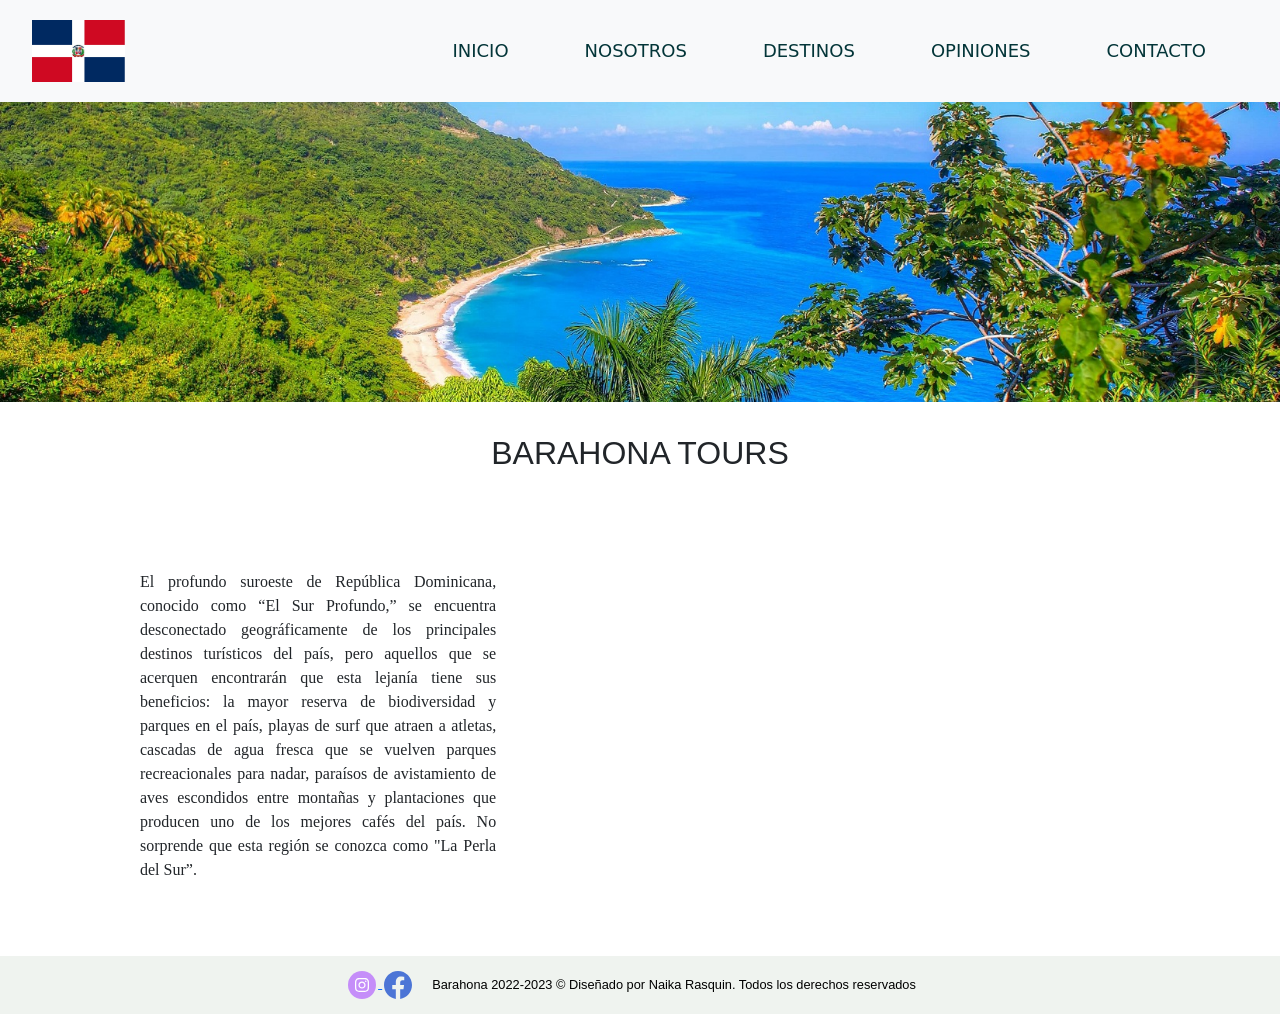
<file: index.html>
<!DOCTYPE html>
<html lang="en">
<head>
  <meta charset="UTF-8">
  <meta http-equiv="X-UA-Compatible" content="IE=edge">
  <meta name="viewport" content="width=device-width, initial-scale=1.0">
  <link href="https://unpkg.com/aos@2.3.1/dist/aos.css" rel="stylesheet">
  <script src="https://unpkg.com/aos@2.3.1/dist/aos.js"></script>
  <link href="https://cdn.jsdelivr.net/npm/bootstrap@5.3.0-alpha1/dist/css/bootstrap.min.css" rel="stylesheet" integrity="sha384-GLhlTQ8iRABdZLl6O3oVMWSktQOp6b7In1Zl3/Jr59b6EGGoI1aFkw7cmDA6j6gD" crossorigin="anonymous">
  <meta name="description" content="Tours, experiencia, naturaleza, playas, actividades al aire libre, entretenimiento ">
    <meta name="keywords" content="Barahona Tours, somos una empresa que brinda al turista un servicio de calidad, en el cual disfruta de nuestras playas y paisajes">
    <link rel="shortcut icon" type="" href="./img/logo.jpg">
    <!--< rel="stylesheet" href="./css/compilado.css">-->
    <link rel="stylesheet" href="./css/estilos.css">
  <title>BarahonaTous</title>
</head>
<body>
  <header  class="header">
    <nav class="navbar navbar-expand-lg bg-body-tertiary">
      <div class="container-fluid">
        <a class="logo-item" href="./index.html" >
          <img src="./img/banderaRD.jpg" alt="Logo">
        </a>
      </div>
      <button class="navbar-toggler" type="button" data-bs-toggle="collapse" data-bs-target="#navbarNav" aria-controls="navbarNav" aria-expanded="false" aria-label="Toggle navigation">
        <span class="navbar-toggler-icon"></span>
      </button>
      <div class="collapse navbar-collapse" id="navbarNav">
      <ul class="navbar-nav me auto mb-2 mb-lg-0">
        <li class="nav-menu-item">
          <a href="#" class="nav-menu-link nav-link">Inicio</a>
        </li>
        <li class="nav-menu-item">
          <a href="./pages/nosotros.html" class="nav-menu-link nav-link">Nosotros</a>
        </li>
        <li class="nav-menu-item">
          <a href="./pages/destinos.html" class="nav-menu-link nav-link">Destinos</a>
        </li>
        <li class="nav-menu-item">
          <a href="./pages/opiniones.html" class="nav-menu-link nav-link">Opiniones</a>
        </li>
        <li class="nav-menu-item">
          <a href="./pages/contacto.html" class="nav-menu-link nav-link">Contacto</a>
        </li>
      </ul>
    </div>
    </nav>
  </header>
  <div class="hero">
      <h1 class="hero__titulo2">BARAHONA</h1>
    </div>
  <main class="container texto__index">
    <section>
        <h2 class="hero__titulo">BARAHONA TOURS</h2>
      <div class="container__index text-center">
              <div class="row align-items-start">
                <div class="col">
                  <p class="parrafo__index">
                    El profundo suroeste de República Dominicana, conocido como “El Sur Profundo,”  se encuentra desconectado geográficamente de los principales destinos turísticos del país, pero aquellos que se acerquen encontrarán que esta lejanía tiene sus beneficios: la mayor reserva de biodiversidad y parques en el país, playas de surf que atraen a atletas, cascadas de agua fresca que se vuelven parques recreacionales para nadar, paraísos de avistamiento de aves escondidos entre montañas y plantaciones que producen uno de los mejores cafés del país. No sorprende que esta región se conozca como "La Perla del Sur”.
                  </p>
                </div>
                 <div class=" text-center  col-xl-7 ">
                  <div class="ratio ratio-16x9"data-aos="flip-left">
                    <iframe width="560" height="315"  src="https://www.youtube.com/embed/yLRyG1mdjzE" title="YouTube video player" frameborder="0" allow="accelerometer; autoplay; clipboard-write; encrypted-media; gyroscope; picture-in-picture; web-share" allowfullscreen></iframe>
                  </div>
                </div>
              </div>
      </div>
    </section>
    </main>
    <footer class="footer">
      <div class="footer__redes">
        <a class="footer__a" href="https://www.instagram.com" target="_blanc">
          <img  class="footer__img" src="./img/ins.svg" alt="logo de instagram">
          <a class="footer__a" href="https://www.facebook.com" target="_blanc">
              <img  class="footer__img" src="./img/fa.svg" alt="logo de facebook">
          </a>
        </a>
      </div>
      <div class="footer__texto">
      <p class="footer__p">Barahona 2022-2023 © Diseñado por Naika Rasquin. Todos los derechos reservados</p>
      </div>
    </footer>
    <script src="https://cdn.jsdelivr.net/npm/bootstrap@5.3.0-alpha1/dist/js/bootstrap.bundle.min.js" integrity="sha384-w76AqPfDkMBDXo30jS1Sgez6pr3x5MlQ1ZAGC+nuZB+EYdgRZgiwxhTBTkF7CXvN" crossorigin="anonymous"></script>
<script> AOS.init();</script>
  </body>
</html>
</file>
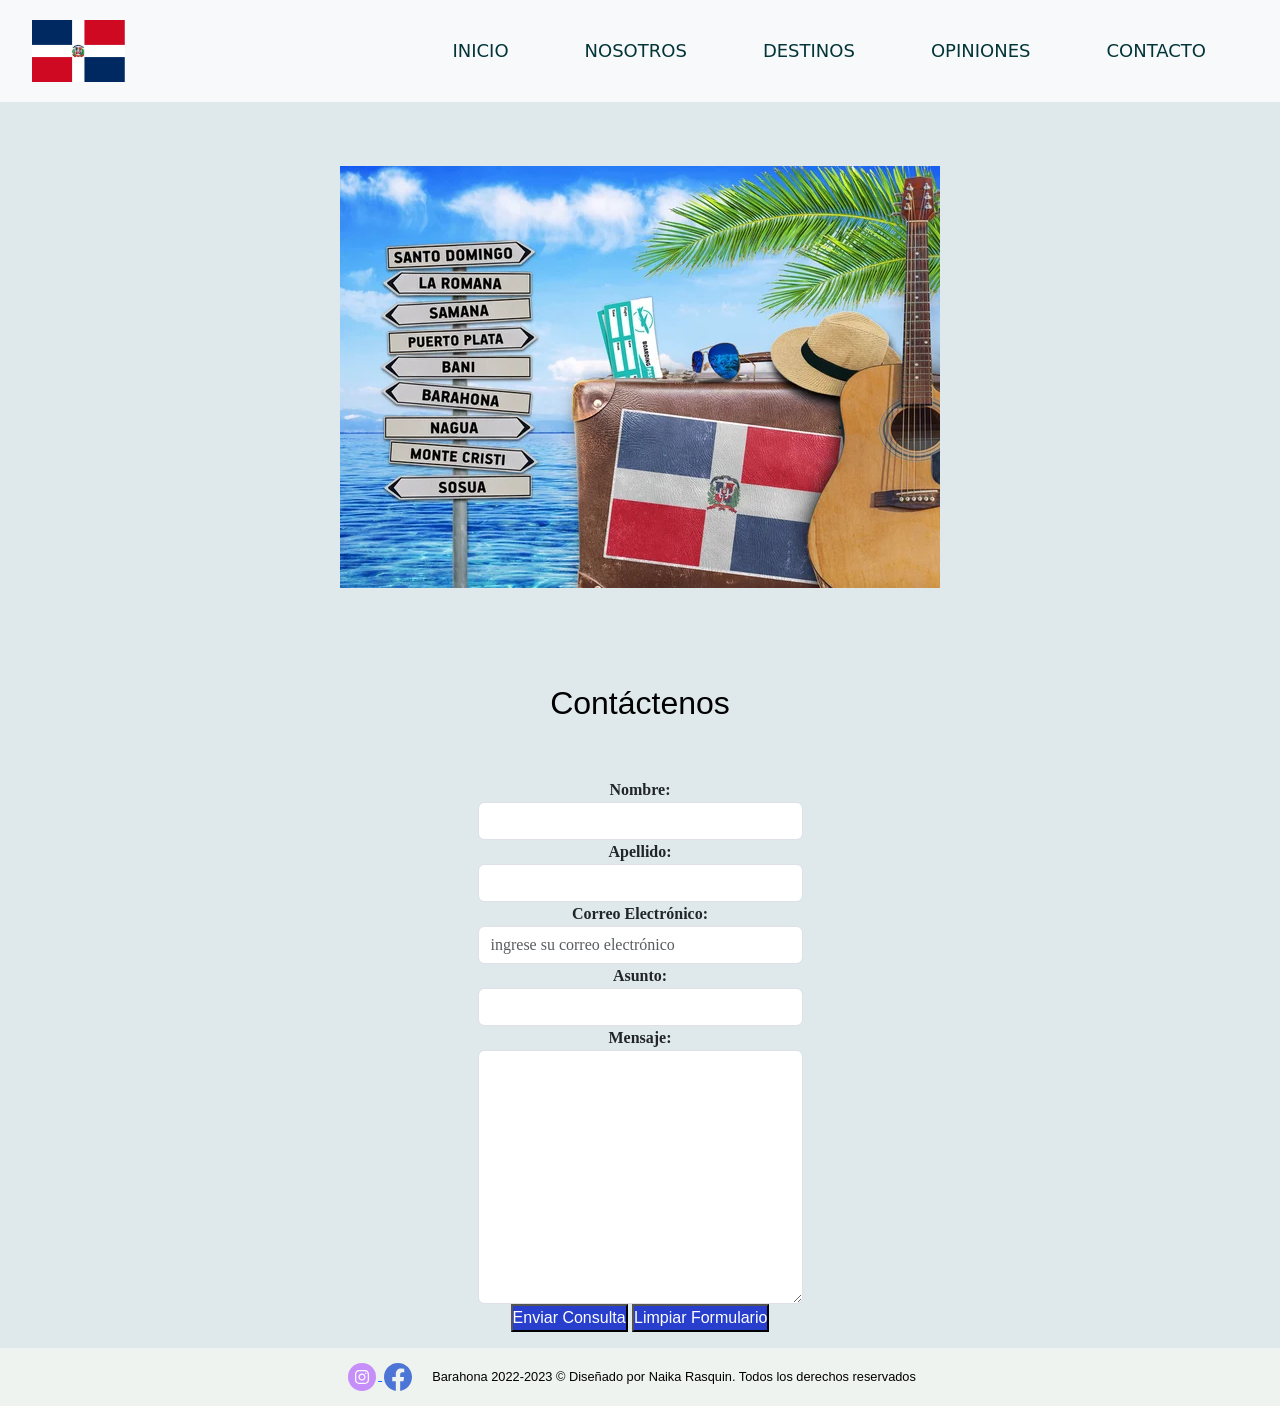
<file: pages/contacto.html>
<!DOCTYPE html>
<html lang="en">
<head>
  <meta charset="UTF-8">
  <meta http-equiv="X-UA-Compatible" content="IE=edge">
  <meta name="viewport" content="width=device-width, initial-scale=1.0">
  <link href="https://unpkg.com/aos@2.3.1/dist/aos.css" rel="stylesheet">
  <script src="https://unpkg.com/aos@2.3.1/dist/aos.js"></script>
    <link href="https://cdn.jsdelivr.net/npm/bootstrap@5.3.0-alpha1/dist/css/bootstrap.min.css" rel="stylesheet" integrity="sha384-GLhlTQ8iRABdZLl6O3oVMWSktQOp6b7In1Zl3/Jr59b6EGGoI1aFkw7cmDA6j6gD" crossorigin="anonymous">
    <meta name="description" content="Contacto">
  <meta name="keywords" content="Barahona Tours, somos una empresa que brinda al turista un servicio de calidad, en el cual disfruta de nuestras playas y paisajes">
  <link rel="stylesheet" href="../css/estilos.css">
  <!--< rel="stylesheet" href="../css/compilado.css">-->
    <title>CONCTATO</title>
</head>
<body>
  <header  class="header">
    <nav class="navbar navbar-expand-lg bg-body-tertiary">
      <div class="container-fluid">
        <a class="logo-item" href="../index.html" >
          <img src="../img/banderaRD.jpg"" alt="Logo">
        </a>
      </div>
      <button class="navbar-toggler" type="button" data-bs-toggle="collapse" data-bs-target="#navbarNav" aria-controls="navbarNav" aria-expanded="false" aria-label="Toggle navigation">
        <span class="navbar-toggler-icon"></span>
      </button>
      <div class="collapse navbar-collapse" id="navbarNav">
        <ul class="navbar-nav me auto mb-2 mb-lg-0">
        <li class="nav-menu-item">
          <a href="../index.html" class="nav-menu-link nav-link">Inicio</a>
        </li>
        <li class="nav-menu-item">
          <a href="../pages/nosotros.html" class="nav-menu-link nav-link">Nosotros</a>
        </li>
        <li class="nav-menu-item">
          <a href="../pages/destinos.html" class="nav-menu-link nav-link">Destinos</a>
        </li>
        <li class="nav-menu-item">
          <a href="../pages/opiniones.html" class="nav-menu-link nav-link">Opiniones</a>
        </li>
        <li class="nav-menu-item">
          <a href="#" class="nav-menu-link nav-link">Contacto</a>
        </li>
      </ul>
    </div>
    </nav>
  </header>
  <!--Formulario Contacto-->
  <main class="main__contactos">
    <section class="section-contactos">
      <div class="contenedor__imagen aos-init aos-animate" data-aos="zoom-in-down">
        <img class="img-fluid rounded mb- mb-lg-0"  class="img__contacto" data-aos="fade-down-left" src="../img/PLAYAS8.jpg" alt="Playas" class="responsive-img"><br>
      </div>
      <div class="section-contactos__titulos">
        <h1 class="contactos text-center margin top" >Contáctenos</h1>
      </div>
      <form class="section-contactos__form" action="#" method="GET" enctype="multipart/form-data">
        <fieldset class="fieldset_contactenos">
            <legend class="legend_contacto text-justify col-sm-30"></legend>
            <div class="div_contacto">
                <label for="userName"> <strong>Nombre:</strong> </label><br>
                <input type="text" class="form-control" name="userName" id="userName" required>
            </div>
            <div class="div_contacto">
                <label for="userLastname "> <strong>Apellido:</strong> </label><br>
                <input type="text" class="form-control" name="userLastname" id="userLastname" required>
            </div>
            <div class="div_contacto">
                <label for="email"> <strong>Correo Electrónico:</strong></label><br>
                <input type="email" class="form-control" name="email" id="email" required placeholder="ingrese su correo electrónico">
            </div>
            <div class="div_contacto">
                <label for="asunto"> <strong>Asunto:</strong></label><br>
                <input type="text" class="form-control" name="asunto" id="asunto">
            </div>
            <div class="div_contacto">
                <label for="mensaje"><strong>Mensaje:</strong></label><br>
                <textarea class="form-control"  name="mensaje" id="" cols="30" rows="10"></textarea>
            </div>
            <div class="div_contacto">
              <button><input type="submit" class="btn__1" value="Enviar Consulta"></button>
              <button>
                <input type="reset" class="btn__1" value="Limpiar Formulario">
             </button>
            </div>
            
        </fieldset>
    </form>
  </section>
  </main>

  <footer class="footer">
    <div class="footer__redes">
      <a class="footer__a" href="https://www.instagram.com" target="_blanc">
        <img  class="footer__img" src="../img/ins.svg" alt="logo de instagram">
        <a class="footer__a" href="https://www.facebook.com" target="_blanc">
            <img  class="footer__img" src="../img/fa.svg" alt="logo de facebook">
        </a>
      </a>
    </div>
    <div class="footer__texto">
    <p class="footer__p">Barahona 2022-2023 © Diseñado por Naika Rasquin. Todos los derechos reservados</p>
    </div>
  </footer>
  <script src="https://cdn.jsdelivr.net/npm/bootstrap@5.3.0-alpha1/dist/js/bootstrap.bundle.min.js" integrity="sha384-w76AqPfDkMBDXo30jS1Sgez6pr3x5MlQ1ZAGC+nuZB+EYdgRZgiwxhTBTkF7CXvN" crossorigin="anonymous"></script>
<!------Script AOS------>
<script> AOS.init();</script>

</body>
</html>
</file>
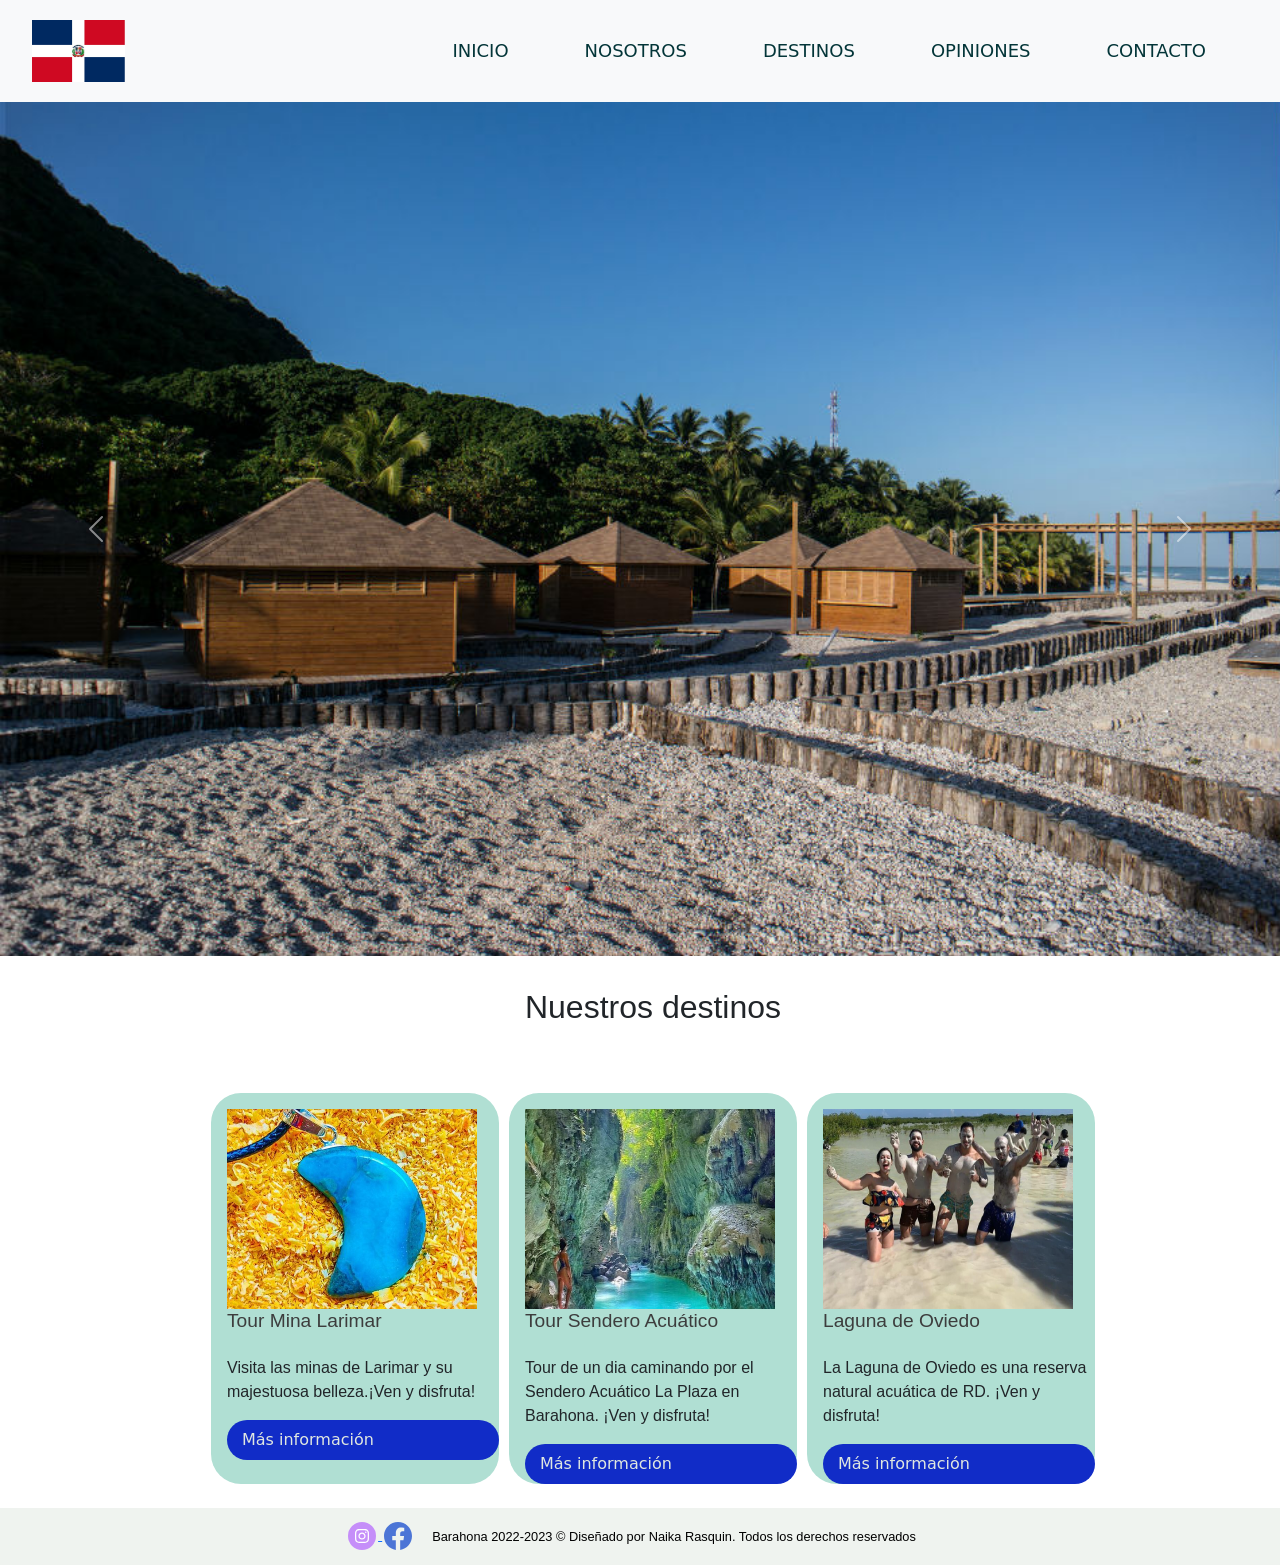
<file: pages/destinos.html>
<!DOCTYPE html>
<html lang="en">
<head>
  <meta charset="UTF-8">
  <meta http-equiv="X-UA-Compatible" content="IE=edge">
  <meta name="viewport" content="width=device-width, initial-scale=1.0">
  <link href="https://unpkg.com/aos@2.3.1/dist/aos.css" rel="stylesheet">
  <script src="https://unpkg.com/aos@2.3.1/dist/aos.js"></script>
    <link href="https://cdn.jsdelivr.net/npm/bootstrap@5.3.0-alpha1/dist/css/bootstrap.min.css" rel="stylesheet" integrity="sha384-GLhlTQ8iRABdZLl6O3oVMWSktQOp6b7In1Zl3/Jr59b6EGGoI1aFkw7cmDA6j6gD" crossorigin="anonymous">
    <meta name="description" content="Nuestros Destinos">
  <meta name="keywords" content="Barahona Tours, somos una empresa que brinda al turista un servicio de calidad, en el cual disfruta de nuestras playas y paisajes">
  <link rel="shortcut icon" type="" href="../img/logo.jpg">
    <title>DESTINOS</title>
    <!--< rel="stylesheet" href="../css/compilado.css">-->
    <link rel="stylesheet" href="../css/estilos.css">
</head>
<body>
  <header  class="header">
     <nav class="navbar navbar-expand-lg bg-body-tertiary">
      <div class="container-fluid">
        <a class="logo-item" href="../index.html" >
          <img src="../img/banderaRD.jpg"" alt="Logo">
        </a>
      </div>
      <button class="navbar-toggler" type="button" data-bs-toggle="collapse" data-bs-target="#navbarNav" aria-controls="navbarNav" aria-expanded="false" aria-label="Toggle navigation">
        <span class="navbar-toggler-icon"></span>
      </button>
      <div class="collapse navbar-collapse" id="navbarNav">
      <ul class="navbar-nav me auto mb-2 mb-lg-0">
        <li class="nav-menu-item">
          <a href="../index.html" class="nav-menu-link nav-link">Inicio</a>
        </li>
        <li class="nav-menu-item">
          <a href="../pages/nosotros.html" class="nav-menu-link nav-link">Nosotros</a>
        </li>
        <li class="nav-menu-item">
          <a href="#" class="nav-menu-link nav-link">Destinos</a>
        </li>
        <li class="nav-menu-item">
          <a href="../pages/opiniones.html" class="nav-menu-link nav-link">Opiniones</a>
        </li>
        <li class="nav-menu-item">
          <a href="../pages/contacto.html" class="nav-menu-link nav-link">Contacto</a>
        </li>
      </ul>
    </div>
    </nav>
  </header>
  <div id="carousel-actividades" class="carousel slide" data-bs-ride="carousel">
    <div class="carousel-inner">
    <div class="carousel-item active">
        <img src="..//img/Playalospatos1.jpg" class="d-block w-100" alt="deportes">
    </div>
    <div class="carousel-item">
        <img src="../img/cayo-levantado-4771933_960_720.jpg" class="d-block w-100" alt="deportes">
    </div>
    <div class="carousel-item">
        <img src="..//img/punta-cana-741292_960_720.jpg" class="d-block w-100" alt="deportes">
    </div>
    </div>
    <button class="carousel-control-prev" type="button" data-bs-target="#carousel-actividades" data-bs-slide="prev">
    <span class="carousel-control-prev-icon" aria-hidden="true"></span>
    <span class="visually-hidden">Previous</span>
    </button>
    <button class="carousel-control-next" type="button" data-bs-target="#carousel-actividades" data-bs-slide="next">
    <span class="carousel-control-next-icon" aria-hidden="true"></span>
    <span class="visually-hidden">Next</span>
    </button>
</div>
   <main class="hero__destinos" >
     <section class="tarjetas__destinos1" data-aos="zoom-in-left">
        <h2 class="hero__titulo">Nuestros destinos</h2>
        <div class="tarjetas" style="width: 18rem;">
          <img src="../img/larimaractividades1.jpg" data-aos="zoom-in-right" class="card-img-top" alt="...">
          <div class="tarjetas__info"></div>
            <h5 class="card-title">Tour Mina Larimar</h5><br>
            <p class="card-text">Visita las minas de Larimar y su majestuosa belleza.¡Ven y disfruta! </p>
            <a href="#" class="btn__l" data-aos="zoom-out-right">Más información</a>
          </div>
        </div>
        <div class="tarjetas" style="width: 18rem;">
            <img src="../img/senderoacuatico.jpg" data-aos="zoom-in-right" class="card-img-top" alt="..." >
            <div class="tarjetas__info"></div>
              <h5 class="card-title">Tour Sendero Acuático</h5><br>
              <p class="card-text">Tour de un dia caminando por el Sendero Acuático La Plaza en Barahona. ¡Ven y disfruta! </p>
              <a href="#" class="btn__l" data-aos="zoom-out-right">Más información</a>
            </div>
          </div>
          <div class="tarjetas" style="width: 18rem;">
            <img src="../img/laguna.jpg" data-aos="zoom-in-right" class="card-img-top" alt="...">
            <div class="tarjetas__info"></div>
              <h5 class="card-title">Laguna de Oviedo</h5><br>
              <p class="card-text">La Laguna de Oviedo es una reserva natural acuática de RD. ¡Ven y disfruta!</p>
              <a href="#" class="btn__l" data-aos="zoom-out-right">Más información</a>
            </div>
          </div>
        </section>
  </main><br>
    <footer class="footer">
    <div class="footer__redes">
      <a class="footer__a" href="https://www.instagram.com" target="_blanc">
        <img  class="footer__img" src="../img/ins.svg" alt="logo de instagram">
        <a class="footer__a" href="https://www.facebook.com" target="_blanc">
            <img  class="footer__img" src="../img/fa.svg" alt="logo de facebook">
        </a>
      </a>
    </div>
    <div class="footer__texto">
    <p class="footer__p">Barahona 2022-2023 © Diseñado por Naika Rasquin. Todos los derechos reservados</p>
    </div>
  </footer>
    <script src="https://cdn.jsdelivr.net/npm/bootstrap@5.3.0-alpha1/dist/js/bootstrap.bundle.min.js" integrity="sha384-w76AqPfDkMBDXo30jS1Sgez6pr3x5MlQ1ZAGC+nuZB+EYdgRZgiwxhTBTkF7CXvN" crossorigin="anonymous"></script>
  <script> AOS.init();</script>
</body>
</html>
</file>
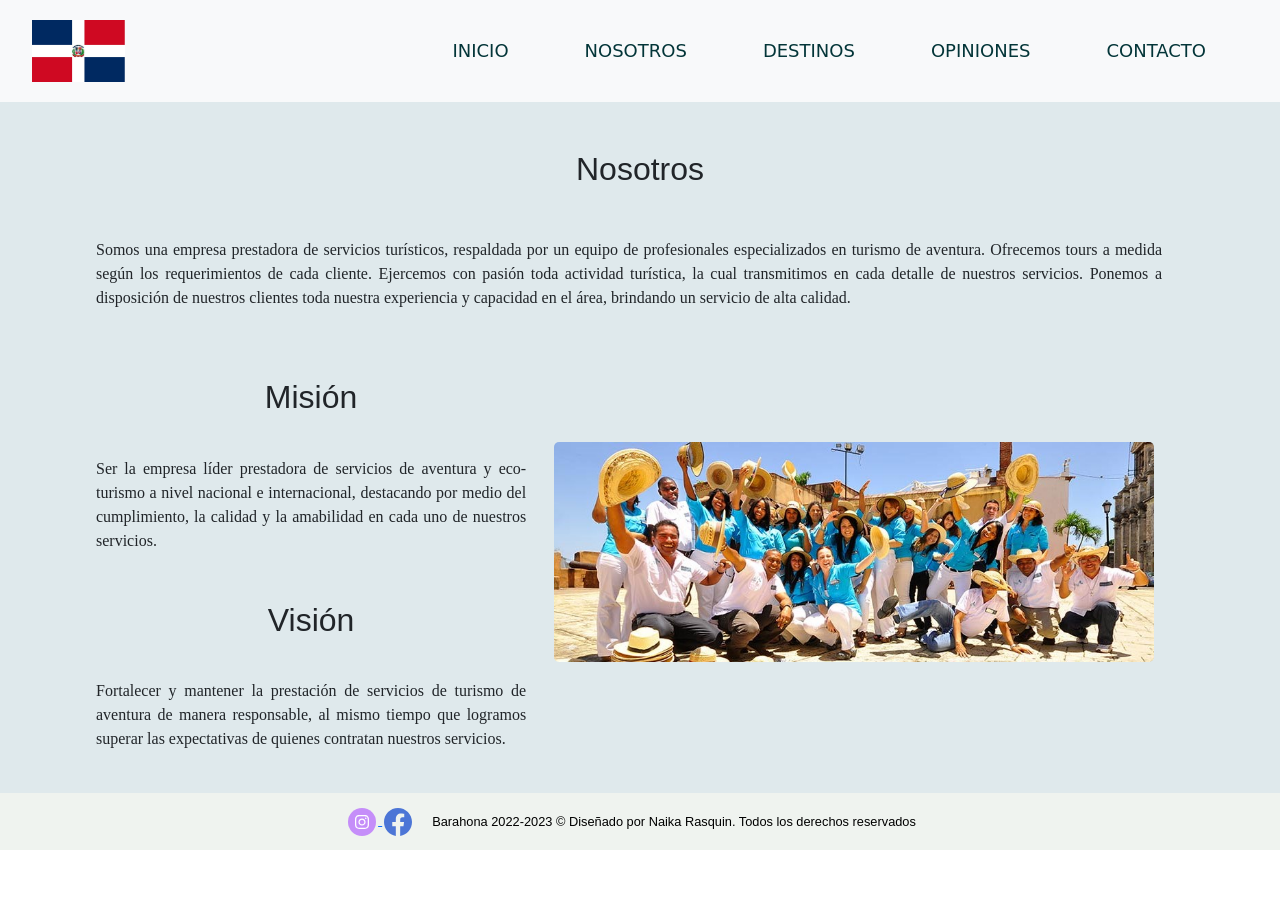
<file: pages/nosotros.html>
<!DOCTYPE html>
<html lang="en">
<head>
  <meta charset="UTF-8">
  <meta http-equiv="X-UA-Compatible" content="IE=edge">
  <meta name="viewport" content="width=device-width, initial-scale=1.0">
  <link href="https://unpkg.com/aos@2.3.1/dist/aos.css" rel="stylesheet">
  <script src="https://unpkg.com/aos@2.3.1/dist/aos.js"></script>
  <link href="https://cdn.jsdelivr.net/npm/bootstrap@5.3.0-alpha1/dist/css/bootstrap.min.css" rel="stylesheet" integrity="sha384-GLhlTQ8iRABdZLl6O3oVMWSktQOp6b7In1Zl3/Jr59b6EGGoI1aFkw7cmDA6j6gD" crossorigin="anonymous">
  <meta name="description" content="Nosotros nuestro servicio">
  <meta name="keywords" content="Barahona Tours, somos una empresa que brinda al turista un servicio de calidad, en el cual disfruta de nuestras playas y paisajes">
  <link rel="shortcut icon" type="" href="../img/logo.jpg">
  <!--< rel="stylesheet" href="../css/compilado.css">-->
  <link rel="stylesheet" href="../css/estilos.css">
  <title>NOSOTROS</title>
</head>
<body>
  <header  class="header">
     <nav class="navbar navbar-expand-lg bg-body-tertiary">
      <div class="container-fluid">
        <a class="logo-item" href="../index.html" >
          <img src="../img/banderaRD.jpg"" alt="Logo">
        </a>
      </div>
      <button class="navbar-toggler" type="button" data-bs-toggle="collapse" data-bs-target="#navbarNav" aria-controls="navbarNav" aria-expanded="false" aria-label="Toggle navigation">
        <span class="navbar-toggler-icon"></span>
      </button>
      <div class="collapse navbar-collapse" id="navbarNav">
      <ul class="navbar-nav me auto mb-2 mb-lg-0">
        <li class="nav-menu-item">
          <a href="../index.html" class="nav-menu-link nav-link">Inicio</a>
        </li>
        <li class="nav-menu-item">
          <a href="#" class="nav-menu-link nav-link">Nosotros</a>
        </li>
        <li class="nav-menu-item">
          <a href="../pages/destinos.html" class="nav-menu-link nav-link">Destinos</a>
        </li>
        <li class="nav-menu-item">
          <a href="../pages/" class="nav-menu-link nav-link">Opiniones</a>
        </li>
        <li class="nav-menu-item">
          <a href="../pages/contacto.html" class="nav-menu-link nav-link">Contacto</a>
        </li>
      </ul>
    </div>
    </nav>
  </header>
  <main class="hero__nosotros">
    <section>
      <div class="container text-center">
        <h2 class="hero__titulo">Nosotros</h2>
              <div class="row align-items-start">
                <div class="col">
                  <p class="parrafo__nosotros">
                    Somos una empresa prestadora de servicios turísticos, respaldada por un equipo de profesionales especializados en turismo de aventura. Ofrecemos tours a medida según los requerimientos de cada cliente. Ejercemos con pasión toda actividad turística, la cual transmitimos en cada detalle de nuestros servicios. Ponemos a disposición de nuestros clientes toda nuestra experiencia y capacidad en el área, brindando un servicio de alta calidad.
                  </p>
                </div>
              </div>
              <div class="row align-items-start">
                <div class="col">
                  <h2 class="hero__titulo">Misión</h2>
                  <p class="parrafo__nosotros">
                    Ser la empresa líder prestadora de servicios de aventura y eco-turismo a nivel nacional e internacional, destacando por medio del cumplimiento, la calidad y la amabilidad en cada uno de nuestros servicios.
                  </p>
                  <h2 class="hero__titulo">Visión</h2>
                  <p class="parrafo__nosotros">
                    Fortalecer y mantener la prestación de servicios de turismo de aventura de manera responsable, al mismo tiempo que logramos superar las expectativas de quienes contratan nuestros servicios.
                  </p>
                </div>
                <div class="text-center  col-xl-7 ">
                  <img class="img__nosotros" data-aos="zoom-in-left" src="../img/colonialeso3.jpg" alt="">
                </div>
              </div>
      </section>
   </main>  
<footer class="footer">
  <div class="footer__redes">
    <a class="footer__a" href="https://www.instagram.com" target="_blanc">
      <img  class="footer__img" src="../img/ins.svg" alt="logo de instagram">
      <a class="footer__a" href="https://www.facebook.com" target="_blanc">
          <img  class="footer__img" src="../img/fa.svg" alt="logo de facebook">
      </a>
    </a>
  </div>
  <div class="footer__texto">
  <p class="footer__p">Barahona 2022-2023 © Diseñado por Naika Rasquin. Todos los derechos reservados</p>
  </div>
</footer>
    <script src="https://cdn.jsdelivr.net/npm/bootstrap@5.3.0-alpha1/dist/js/bootstrap.bundle.min.js" integrity="sha384-w76AqPfDkMBDXo30jS1Sgez6pr3x5MlQ1ZAGC+nuZB+EYdgRZgiwxhTBTkF7CXvN" crossorigin="anonymous"></script>
<script> AOS.init();</script>
</body>
</html>
</file>
<file: css/estilos.css>
*{
    margin: 0;
    padding: 0;
    box-sizing: border-box  ;
}

/*INDEX*/


.hero{
    background-image: url(../img/Barahona.jpg);
    align-items:flex-end;
    display: flex;
    height: 300px;
    margin-right: 0px;
    padding: 0;
    color: rgb(14, 13, 13);
    text-align: center;
    text-decoration: none;
    font-family: Arial, Helvetica, sans-serif;  
    width: 100 hw;
    background-position: center center;
    background-repeat: no-repeat;
    background-size: cover;
    justify-content: center;
}

.logo-item{
    display: flex;
    height: 70px;
    margin-right: 20px;
    padding: 4px;
    width: 100 hw;

    
}

.hero__opiniones{
    background-color: rgb(223, 233, 236)
}

.hero__nosotros{
    background-color: rgb(223, 233, 236)
}

.body{
    display: flex;
    flex-direction: column;
    font-family: Georgia, 'Times New Roman', Times, serif;
}


.info-item{
    align-items:initial;
    font-size: 30px;
    font-weight: bold;
    padding: 0 30px;
    line-height: 40px;
    background-color:white;
    font-family:Verdana, Geneva, Tahoma, sans-serif;
    width: 100 hw;
        
}

.navbar{
    justify-content:end;
    background-color: rgb(238, 232, 232);
    width: 100 hw;
    margin: 0 auto;
    padding: 1rem;
    
}

.nav-item{
    text-decoration: none;
    margin-top: 1rem;
    width: 100 hw;
    display: flex;
    justify-content:left;
    
    
}

.nav-link{
    text-decoration: none;
    margin-right: 40px;
    list-style: none;
 
    
}

.nav-menu-item{
    font-size: 18px;
    margin:0 10px;
    line-height: 40px;
    text-transform: uppercase;
    width: max-content;
    transition: .5s;
    
}


.nav-menu-link{
    border-radius: 2px;
    border-bottom-left-radius: 0cm;
    color: rgb(3, 53, 56);
    
}

.row{
    display: flex;
    flex-wrap: wrap;
    flex:30px;
    margin-right: 10px;
    padding: 10px;
}

.hero__container{
    display: flex;
    flex-wrap: wrap;
    flex:30px;
    margin-right: 10px;
    padding: 10px;
}





.h2{
    display: flex;
    flex-direction: column-reverse;
    justify-content: center;
    font-size: 30px;
    margin-right: 40px;
    padding: 150px;
    font-family:Verdana, Geneva, Tahoma, sans-serif;

}

.columna{
    object-position: right top;
    
}

.hero__tituloinicio{
    padding: 1rem;
    font-size: 3rem;
    display: flex;
    place-items: center;
    color: black;
    flex-direction: column;
    font-family:'Lucida Sans', 'Lucida Sans Regular', 'Lucida Grande', 'Lucida Sans Unicode', Geneva, Verdana, sans-serif;
    
}



.hero__titulo2{
    color: #11b36200;
    font-size: 4em;
    padding: 2px;
    justify-content: center;
    margin-top: 100px;
    margin-right: 100px;
    font-family:'Franklin Gothic Medium', 'Arial Narrow', Arial, sans-serif;
    top: 30%;
    left: 30%;
   
}

.img__nosotros{
    border-radius: 5px;
    width: 600px;
    margin-top: 5rem;
    
}

.section__titulos{
    margin-top: 15px;
    text-align: justify;
    font-family:'Franklin Gothic Medium', 'Arial Narrow', Arial, sans-serif;
    position: relative;
    display: flex;
    height: 85px;
    color: rgba(12, 15, 14, 0.808);
    display: flex;
    font-size: 1rem;
    padding: 1rem;
}

.parrafo_1{
    margin-top: 20px;
    text-align: justify;
    font-family:system-ui, -apple-system, BlinkMacSystemFont, 'Segoe UI', Roboto, Oxygen, Ubuntu, Cantarell, 'Open Sans', 'Helvetica Neue', sans-serif;
    max-width: 1140px;
    width: 100%;
    margin: auto;
    display: flex;
    line-height: 1.66em;
    font-size: 1rem;
    padding: 1rem;
    vertical-align: baseline;
    justify-content: space-between;
    font-size: 20px;
}

.parrafo__index{
    justify-content: space-between;
    text-align: justify;
    padding: 2rem;
}

.parrafo__nosotros{
    justify-content: space-between;
    text-align: justify;
    
}


.flex-row{
    display: flex;
    flex-wrap:wrap ;
    margin-left: 15px;
}

.flex-column{
    width: calc (33.333% -15px);
    padding: 15px;
    margin-left: 15px;

}

.ratio{
    position: relative;
    width: 100%;
}

.ratio-16x9{
    --bs-aspect-ratio: 56.25%
}
.col{
    display: flex;
    text-align: center;
    flex-direction: column;
}

.footer{
    display: flex;
    font-size: 0.8rem;
    background-color: #80a780;
    color: black;
    text-align: center;
    padding: 1px;
    margin-top: auto;
    justify-content:center;
    width: 100%;
    align-items: center;
    margin-right: 10px;
    padding: 10px;
}

.main{
    background-color:white;
}


.footer__redes{
    margin: 0;
    padding: 0;
    box-sizing: border-box;
    text-align: center;
}

.hero__titulo{
    font-family: 'Gill Sans', 'Gill Sans MT', Calibri, 'Trebuchet MS', sans-serif;
    padding: 2rem;
    display: flex;
    justify-content: center;
    width: 100%;
    text-align: center;
    align-items: center;
    display: flex;
}
.footer__a{
    text-decoration: underline;
    text-align: center;
}

.footer__img{
    width: 20px;
    margin: 2px;
    text-align: center;
}

.footer__texto{
    font-size: 0.8rem;
    color: black;
    text-align:right;
    padding: 2px;
    margin-top: auto;
    flex-direction: column;
    
}

.footer__p{
    margin: 1rem;
    padding: 0;
    box-sizing: border-box;
    text-align: center;
    font-family:Arial, Helvetica, sans-serif;
    
}

.footer__img{
    width: 30px;
    margin: 1px;
    text-align: center;
    padding: 1px;
    
}

.footer__a{
    margin: 0;
    padding: 0;
    box-sizing: border-box;
    text-align: center;
    justify-content: space-between;

}

.footer{
    font-size: 0.8rem;
    background-color: #eff3ef;
    color: #3d3d3d;
    text-align: center;
    padding: 1px;
    margin-top:auto;
}


.section__article{
    display: flex;
        width: 100vh;
        margin-top: 50px;
        margin-left: 1rem;
        margin-right: 5rem;
        justify-content: space-between;
        align-items: center;
}

.responsive-img{
    width: 100%;
    height: auto;
}

.img{
    vertical-align: middle;
}

.section__col{
    display: flex;
    flex-direction: column;
    align-items: center;
    margin: 1rem;
}

.section__item{
    display: flex;
    justify-content: space-between;
    align-items: center;
    width: 100%;
    margin-left: 1px;
    
}

.section__col{
    display: flex;
    align-items: center;
    margin: 1rem;
    justify-content: center;
}

.responsive-img{
    padding-left: 1rem;
    width: 300px;

}

.section__h4{
    color: black;
    margin: 20px auto;
    font-size: 2rem;
    font-weight: bold;
}

.parrafo__sectionh4{
    color: black;
    padding: 1rem;
    font-size: 1rem;
    text-align: justify;
    font-family: 'Lucida Sans', 'Lucida Sans Regular', 'Lucida Grande', 'Lucida Sans Unicode', Geneva, Verdana, sans-serif;
}

.btn__l{
padding: 8px 15px;
background:#112cc7;
border-radius: 30px;
color: #e0e7e0;
text-decoration: none;
}

.section__h4{
color:#3d3d3d;
margin: 20px auto;
font-size: 2rem;
font-weight: bold;
font-family:Arial, Helvetica, sans-serif;
}

.img-fluid{
max-width: 100%;
height: auto;
   

}


.tarjetas__destinos1{
    border-radius: 1px;
    display: flex;
    flex: 1;
    padding-left: 1rem;
    gap: 10px;
    display: flex;
    width: 100hv;
    flex-wrap: wrap;
    margin-left: 10px;
    margin-right: 0px;
    margin-top: 0;
    justify-content: center;
    

}

.testimonios__header{
    width: 100%;
    display: flex;
    flex-direction: column;
}

.tarjetas {
border-radius: 30px; 
display: flex;
padding-left: 1rem;
background-color: #b0dfd3;
margin-top: 1rem;
display: flex;
flex-direction: column;
}

.tarjetas__info{
display: flex;
flex-direction: column;
justify-content: center;
right: 3px;
margin-left: 1rem;

}

.card-title{
    font-size:larger;
    font-family:Impact, Haettenschweiler, 'Arial Narrow Bold', sans-serif;
    color: #3d3d3d;
    size: 1rem;
}

.card-text{
    font-size: medium;
    font-family:Verdana, Geneva, Tahoma, sans-serif;
    justify-content: center;

}
.destinos{
    padding: 1rem;
    margin-top: 1rem;
    flex-direction:column;
    margin-left: 3rem;
}

.card-img-top{
    width: 250px;
    height: 200px;
    margin-top: 1rem;
}
/*Nosotros*/

.nosotros_img{
  border: 1rem;
  justify-self:center;
  right: 1rem;
  justify-content: center;
  width: 100%;
  margin-top: auto;
  display: flex;
  align-items: center;
}

.responsive-img{
    border: 3rem;
    justify-self:center;
    right: 1rem;
    justify-content: center;
    width: 100%;
    margin-top: auto;
    display: flex;
    align-items: center;
  }

/*Opiniones*/

.hero__tituloopinion{
    
    color: #171d75;
    align-items: center;
    display: flex;
    justify-content: center;
    
}

.hero__titulo4{
    font-family: Arial, Helvetica, sans-serif;
    padding: 5px;
    text-align: center;
    font-weight: 400;
    font-size:medium;
    display: flex;
}

.testimonios{
    display: flex;
    justify-content: center;
    align-items: center;
    flex-direction: column;
    width: 100%;

}

.testimonios__header{
    margin:50 px 0px;
    padding: 10px 20px;
    display: flex;
    flex-direction: column;
    justify-content: center;
    align-items: center;
}


.testimonios__header span{
    font-size: 2.2 rem;
    color: black;
    margin-bottom: 25px;
    text-transform: uppercase;
}

.testimonios__contenedor{
    display: flex;
    justify-content: center;
    align-items: center;
    flex-wrap: wrap;
    width: 100%;

}


.testimonios__caja{
    width: 500px;
    box-shadow: 2px 2px 30px; rgba(0,0,0,0.1);
    background-color: white;
    padding: 20px;
    margin:15px;
    cursor: pointer;


}

.perfil-img{
    width: 50px;
    height: 50px;
    border-radius: 50%;
    overflow: hidden;
    margin-right: 30px;
}

.perfil-img img{
    width: 100%;
    height: 100%;
    object-fit: center;
}

.perfil{
    display: flex;
    align-items: center;

}

.name-user{
    display: flex;
    flex-direction: column;
}

.name-user strong{
    color: #3d3d3d ;
    font-size: 1.3rem;
}

.name-user span{
    color: #979797;
    font-size: 1.1 rem;
}

.reseñas{
    color: #f9d71c;

}

.responsive-img{
    width: 400px;
    padding-left: 1rem;
}

.caja-top{
    display: flex;
    flex-direction: column;
    justify-content: space-between;
    align-items:flex-start;
}

.comentarios__clientes{
    color: #4b4b4b;
}

/*Destinos*/

.container-destinos{
    display: flex;
    width: 100%;
    max-width: 1300px;
    flex-wrap: wrap;
    margin: auto;
    padding-top: 20px;
    padding-bottom: 20px;
}

.btn-destinos{
    width:100%;
    cursor: pointer;
    background-color: rgb(88, 221, 110);
    border: 0;
    font-size: 30px;
    padding: 6px;
    margin:15px;
    line-height: inherit;
    justify-content: center;
    font-family:Arial, Helvetica, sans-serif;
    font-size:large;
    justify-content: center;
    
    
}

.img_destinos{
    width: 300px;
    height: 200px;
    border: 1px solid;
    margin-bottom: 30px;
    object-fit: cover;
    object-position: center;
    filter: brightness(70%);
    padding: 6px;
    animation: escalar 1.5s infinite alternate;
    cursor: pointer;
}

.tarjetas__destinos1{
    display: flex;
    justify-content: center;
    padding-left: 1rem;
    
    
    
}



/*contacto*/

.main__contactos{
    font-family:sans-serif;
    background-repeat: no-repeat;
    background-size:auto;
    display: flex;
    flex-direction: row;
    justify-content: space-around;
    font-size: 1rem;
    text-align: center;
    padding: 1rem;
    background-color: rgb(223, 233, 236);
}

.section-contactos__titulos{
    text-align: center;
    font-size: 5vmin;
    margin-bottom: 2rem;
    margin-top: 2rem;
    border-radius: 1rem;
    
}

.contactos__formulario{
    width: 100%;
    max-width: 600px;
    margin: 0 auto;
    display: flex;
    flex-direction: column;
    justify-content: center;
    align-items: center;
}

.form-label{
    margin-bottom: 0.5 rem;
}

.form-control{
    display: block;
    width: 100%;
    padding: 0.375 rem 0.75rem;
    font-size: 1rem;
    font-weight: 400;
    line-height: 1.5;
    color: black;
    background-color: white;
    background-clip: padding-box;
    appearance: none;
    border-radius: 0.375rem;
    transition: border-color .15s;

}

.form-label{
    display: block;
    width: 100%;
    padding: 0.375 rem 0.75rem;
    font-size: 1rem;
    font-weight: 400;
    line-height: 1.5;
    color: black;
    background-color: white;
    background-clip: padding-box;
    appearance: none;
    border-radius: 0.375rem;
    transition: border-color .15s;

}

.section-contactos__form{
    width: 100%;
    max-width: 600px;
    display: flex;
    flex-direction: column;
    justify-content: center;
    align-items: center;
    margin: 0 auto;

}

.btn__1{
    padding: 8px 15 px;
    background:rgb(39, 63, 204);
    border: 30px;
    color: black;
    margin-bottom: 0.5 rem;
    font-size: inherit;
    line-height: inherit;
    transition: border-color .15s;
    padding: 0.375 rem 0.75rem;
    font-size: 1rem;
    width: 100%;
    color: white;
    text-decoration: solid;
    font-family: 'Lucida Sans', 'Lucida Sans Regular', 'Lucida Grande', 'Lucida Sans Unicode', Geneva, Verdana, sans-serif;
    
}

.contenedor__imagen{
    border-right: 1rem;
    width: 100%;
    height: auto;
}

.contactos{
    text-decoration:none;
    color: black;
    font-size: 2rem;
    font-family: 'Lucida Sans', 'Lucida Sans Regular', 'Lucida Grande', 'Lucida Sans Unicode', Geneva, Verdana, sans-serif;
    border-radius: 1rem;

}

.line{
    width: 600px;
    height: 8px;
    background: rgb(65, 65, 180);
    margin: 10 px auto;
    border-radius: 15 px;
    text-align: center;
}

.img-fluid{
    padding: 3rem;
    border-radius: 1rem;

}



/*Animaciones*/

@keyframes entrar_salir{
    0%{
        opacity: 1;
    }

    50%{
        opacity: 0;

    }

    100%{
        opacity: :0;

    }


}

.imagen__contacto-div{
    transform: 350px;
    transition: all 2s;
    animation-timing-function: ease;
    animation: infinite;

}



.contenedor__imagen{
    animation: entrar_salir;
    animation-duration: 3s;
    border-radius: 1rem;
}
.contactos{
    animation: entrar_salir;
}

.nosotros_img{
    animation: entrar_salir;
    animation-duration: 3s;
}

.img_destinos{
    animation: entrar_salir;
    animation-duration: 3s;
}



/*MEDIA QUERIES INDEX*/
/*MEDIA QUERIES*/

@media screen and (max-width: 425px){
    .tarjetas__destinos1{
        
        margin-left: 1px;
    }

    .img__nosotros{
        border-radius: 5px;
        width: 350px;
    
    }

    .hero__titulo2{
        line-height: 0;
        margin:50px;
        padding: 0;

    }

    .parrafo__index{
        padding: 1rem;
    }

    

    .container px-5 my-5{
        padding-left: 3rem!important;
    }

    .row{
        display: flex;
        flex-wrap: wrap;
    }

    .section{
        flex-direction: column;
    }

    .section__article{
      flex-direction: column;
      display: flex;
      align-items: center;
      width: 100%;
      margin-top: 20px;
      flex-direction: column;
    }

    .responsive-img{
        width: 100%;
        height: auto;

    }

    .section__item{
        flex-direction: column;
    }

    .section__item{
        padding: 0;
    }

    .img__contacto{
        border-radius: 5px;
        width: 350px;
    }

    .contenedor__imagen{
        padding: 1rem;
        border-radius: 5px;
        
    }

    .line{
        width: 600px;
        height: 8px;
        background: rgb(65, 65, 180);
        margin: 10 px auto;
        border-radius: 15 px;
        text-align: center;
    }
       

}

@media screen and (min-width: 768px){

    .text-center{
        padding: 1rem;
        justify-content: center;
    }

    .tarjetas__destinos1{
        display: flex;
        justify-content: center;
        padding-left: 1rem;
        align-content: center;
    }

    .hero__titulo2{
        padding: 0;
    }
    
    .video__index{
        flex-direction: column;
        justify-content: center;
        
    }
    
    .col -sm-5{
        flex:0 0 auto;
        width: 1%;
    }
    
    .container-destinos{
        justify-content:space-between;
    }
    
    .text-center{
        display: flex;
        flex-direction: column;
        
    }
    
    .section{
        flex-direction: column;
    }
    
    .section__article{
      
      display: flex;
      align-items: center;
      width: 100%;
      margin-top: 10px;
      margin-right: 10px;
    }
    
    .section__item{
        display: flex;
        width: 100vh;
        margin-top: 50px;
        margin-left: 1rem;
        margin-right: 5rem;
        justify-content: space-between;
        align-items: center;
        
        
    }
    
    .destinos {
    margin-right: 220px;
    margin-left: 70px;
    
    }
    

       

    .tarjetas__info{
        margin-right: 220px;
        flex-direction: column;
        margin-left: 70px;
    }

    .tarjetas{
        margin-right: 0px;
        flex-direction: column;
        margin-left: 0px;
    }

    .section__item{
        flex-direction: column;
    }

    .tarjetas__destinos1{
        display: flex;
        width: 100hv;
        justify-content: center;
        flex-wrap: wrap;
        
    }

}

    
@media screen and (max-width: 1024px){

 .container__index{
    flex-direction: column;
    margin-top: 4rem;
 }   

 .img__nosotros{
    border-radius: 5px;
    margin-top: 5rem;
 }

 .video__index{
    flex-direction: column;
    justify-content: center;
    flex-direction: column;
    
}

.container__index{
    margin-top: 2rem;
}

}

@media screen and (min-width: 992px) {

    .texto__index{
        max width: 600px;
    }

}

  



    
/*generales*/
h1, h2, h3, h4, h5, h6, span{
    font-family: Georgia, 'Times New Roman', Times, serif;
    
    }
    
    p, label, input, span{
        font-family: Georgia, 'Times New Roman', Times, serif;
    }
</file>
